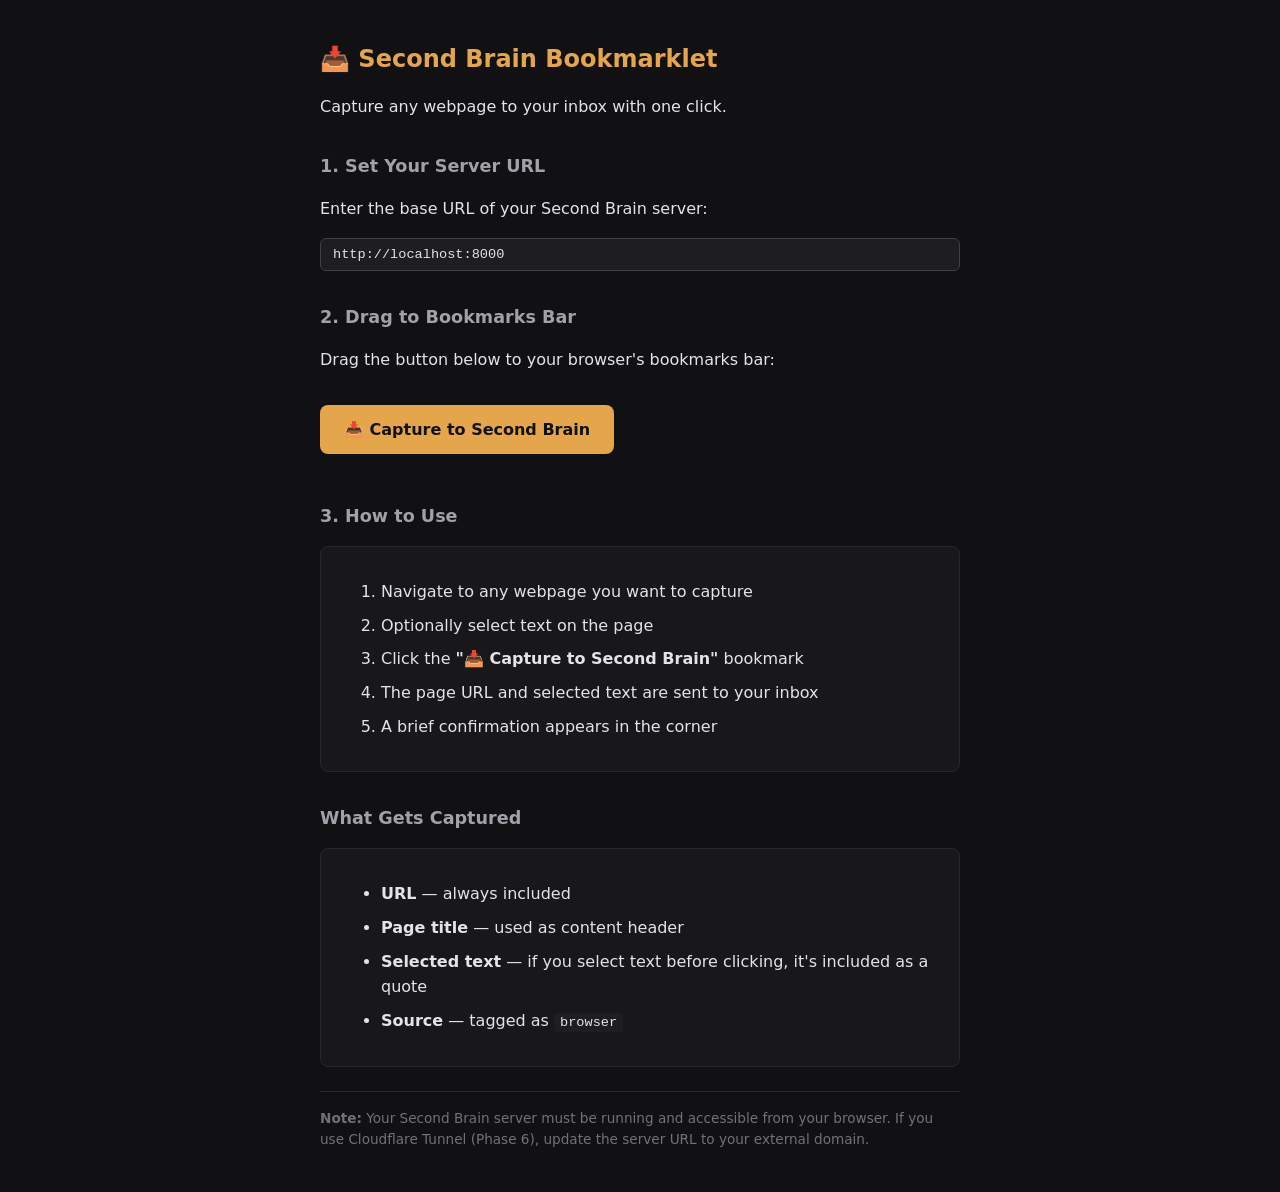
<file: second-brain/frontend/bookmarklet.html>
<!DOCTYPE html>
<html lang="en">
<head>
    <meta charset="UTF-8">
    <title>Second Brain — Bookmarklet Setup</title>
    <style>
        body {
            font-family: 'Inter', -apple-system, system-ui, sans-serif;
            background: #111113;
            color: #e4e4e7;
            max-width: 640px;
            margin: 40px auto;
            padding: 0 24px;
            line-height: 1.6;
        }
        h1 { color: #e5a54b; font-size: 1.5rem; }
        h2 { color: #a1a1aa; font-size: 1.1rem; margin-top: 2rem; }
        code {
            background: #1e1e22;
            padding: 2px 6px;
            border-radius: 4px;
            font-family: 'JetBrains Mono', monospace;
            font-size: 0.85rem;
        }
        .bookmarklet-btn {
            display: inline-block;
            padding: 12px 24px;
            background: #e5a54b;
            color: #111113;
            font-weight: 600;
            font-size: 1rem;
            border-radius: 8px;
            text-decoration: none;
            margin: 16px 0;
            cursor: grab;
        }
        .bookmarklet-btn:hover { background: #d4963e; }
        .instructions {
            background: #18181b;
            border: 1px solid #27272a;
            border-radius: 8px;
            padding: 16px 20px;
            margin: 16px 0;
        }
        .instructions li { margin: 8px 0; }
        .note {
            font-size: 0.85rem;
            color: #71717a;
            margin-top: 24px;
            padding-top: 16px;
            border-top: 1px solid #27272a;
        }
        #server-url {
            background: #1e1e22;
            border: 1px solid #3f3f46;
            color: #e4e4e7;
            padding: 8px 12px;
            border-radius: 6px;
            font-family: 'JetBrains Mono', monospace;
            font-size: 0.85rem;
            width: 100%;
            box-sizing: border-box;
        }
    </style>
</head>
<body>
    <h1>📥 Second Brain Bookmarklet</h1>
    <p>Capture any webpage to your inbox with one click.</p>

    <h2>1. Set Your Server URL</h2>
    <p>Enter the base URL of your Second Brain server:</p>
    <input type="text" id="server-url" value="http://localhost:8000" placeholder="http://localhost:8000">

    <h2>2. Drag to Bookmarks Bar</h2>
    <p>Drag the button below to your browser's bookmarks bar:</p>

    <a class="bookmarklet-btn" id="bookmarklet-link" href="#">📥 Capture to Second Brain</a>

    <h2>3. How to Use</h2>
    <div class="instructions">
        <ol>
            <li>Navigate to any webpage you want to capture</li>
            <li>Optionally select text on the page</li>
            <li>Click the <strong>"📥 Capture to Second Brain"</strong> bookmark</li>
            <li>The page URL and selected text are sent to your inbox</li>
            <li>A brief confirmation appears in the corner</li>
        </ol>
    </div>

    <h2>What Gets Captured</h2>
    <div class="instructions">
        <ul>
            <li><strong>URL</strong> — always included</li>
            <li><strong>Page title</strong> — used as content header</li>
            <li><strong>Selected text</strong> — if you select text before clicking, it's included as a quote</li>
            <li><strong>Source</strong> — tagged as <code>browser</code></li>
        </ul>
    </div>

    <div class="note">
        <strong>Note:</strong> Your Second Brain server must be running and accessible from your browser.
        If you use Cloudflare Tunnel (Phase 6), update the server URL to your external domain.
    </div>

    <script>
        function generateBookmarklet(serverUrl) {
            // Clean URL
            const base = serverUrl.replace(/\/+$/, '');

            const code = `
(function(){
    var s=window.getSelection?window.getSelection().toString():'';
    var t=document.title||'';
    var u=location.href;
    var c=t+'\\n\\n'+u;
    if(s)c+='\\n\\n> '+s.replace(/\\n/g,'\\n> ');
    var x=new XMLHttpRequest();
    x.open('POST','${base}/api/capture',true);
    x.setRequestHeader('Content-Type','application/json');
    x.onload=function(){
        var d=document.createElement('div');
        d.style.cssText='position:fixed;top:16px;right:16px;background:#1e1e22;color:#e5a54b;padding:12px 20px;border-radius:8px;font:14px/1.4 Inter,sans-serif;z-index:999999;box-shadow:0 4px 12px rgba(0,0,0,0.5);border:1px solid #e5a54b33';
        d.textContent=x.status===201?'✅ Captured!':'❌ Failed: '+x.status;
        document.body.appendChild(d);
        setTimeout(function(){d.remove()},2500);
    };
    x.onerror=function(){alert('Cannot reach Second Brain at ${base}')};
    x.send(JSON.stringify({content:c,source:'browser',url:u}));
})();`.replace(/\s+/g, ' ').trim();

            return 'javascript:' + encodeURIComponent(code);
        }

        function updateBookmarklet() {
            const url = document.getElementById('server-url').value.trim();
            const link = document.getElementById('bookmarklet-link');
            link.href = generateBookmarklet(url);
        }

        document.getElementById('server-url').addEventListener('input', updateBookmarklet);
        updateBookmarklet();
    </script>
</body>
</html>
</file>
